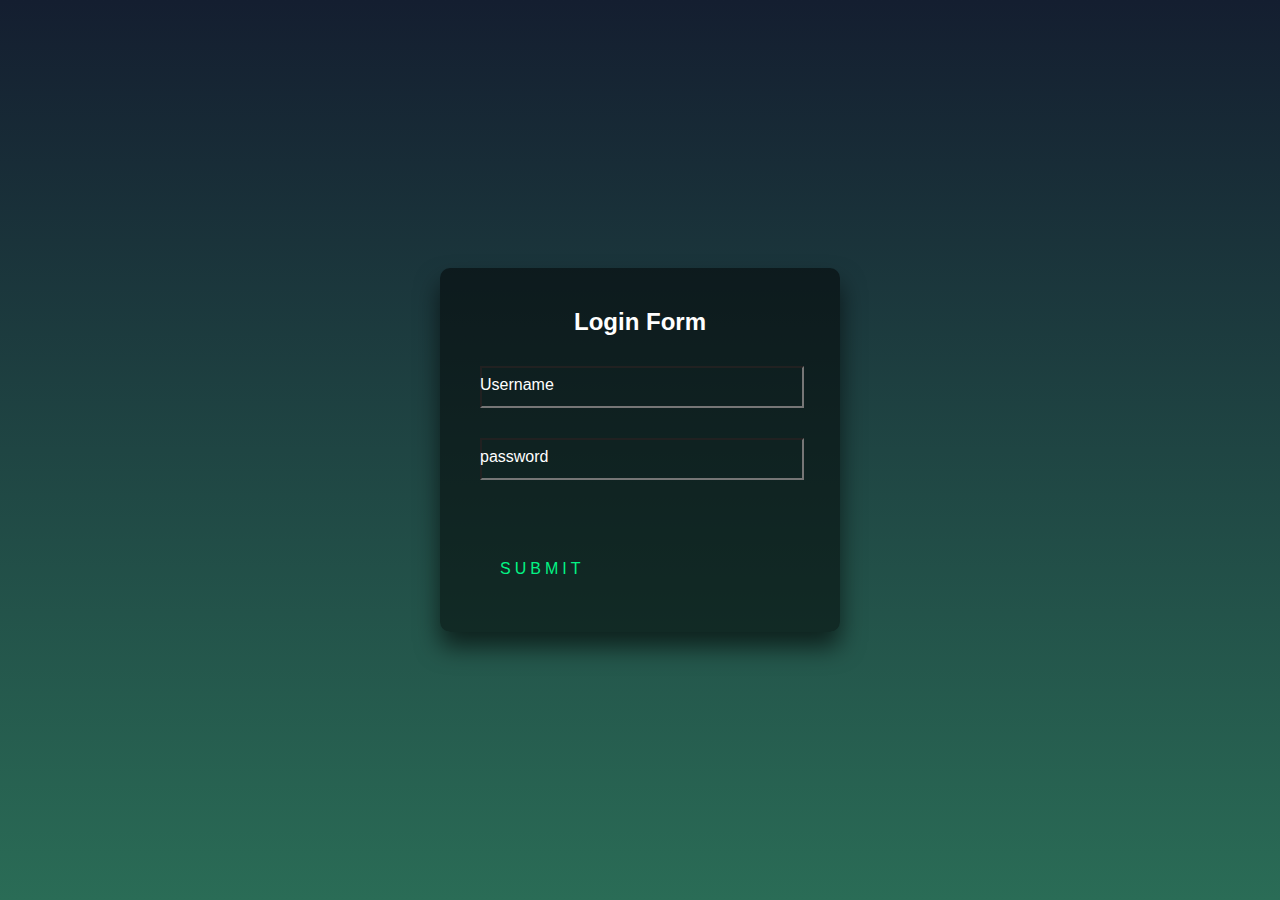
<file: form.html>
<!DOCTYPE html>
<html lang="en">

<head>
    <meta charset="UTF-8">
    <meta http-equiv="X-UA-Compatible" content="IE=edge">
    <meta name="viewport" content="width=device-width, initial-scale=1.0">
    <title>Login Form with Light Button</title>
    <!-- important assets
    linear-gradient(#141e30, #2a6c56)
     box-shadow: 0 0 5px #03f484, 0 0 25px #03f484, 0 0 50px #03f484, 0 0 100px #03f484;
    
    -->

    <style>
        html {
            height: 100%;
        }
        
        body {
            margin: 0;
            padding: 0;
            font-family: sans-serif;
            background: linear-gradient(#141e30, #2a6c56);
        }
        
        .login-box {
            position: absolute;
            top: 50%;
            left: 50%;
            width: 400px;
            padding: 40px;
            transform: translate(-50%, -50%);
            background: rgba(0, 0, 0, 0.5);
            box-sizing: border-box;
            box-shadow: 0 15px 25px rgba(0, 0, 0, 0.6);
            border-radius: 10px;
        }
        
        .login-box h2 {
            margin: 0 0 30px;
            padding: 0;
            color: #fff;
            text-align: center;
        }
        
        .login-box .user-box {
            position: relative;
        }
        
        .login-box .user-box input {
            width: 100%;
            padding: 10px 0;
            font-size: 16px;
            color: #fff;
            margin-bottom: 30px;
            outline: none;
            background: transparent;
        }
        
        .login-box .user-box label {
            position: absolute;
            top: 0;
            left: 0;
            padding: 10px 0;
            font-size: 16px;
            color: #fff;
            pointer-events: none;
            transition: 0.5s;
        }
        
        .login-box .user-box input:focus~label,
        .login-box .user-box input:valid~label {
            top: -20px;
            left: 0;
            color: #03f484;
            font-size: 12px;
        }
        
        .login-box form a {
            position: relative;
            display: inline-block;
            padding: 10px 20px;
            color: #03f484;
            font-size: 16px;
            text-decoration: none;
            text-transform: uppercase;
            overflow: hidden;
            transition: 0.5s;
            margin-top: 40px;
            letter-spacing: 4px;
        }
        
        .login-box a:hover {
            background: #03f484;
            color: #fff;
            border-radius: 5px;
            box-shadow: 0 0 5px #03f484, 0 0 25px #03f484, 0 0 50px #03f484, 0 0 100px #03f484;
        }
        
        .login-box a span {
            position: absolute;
            display: block;
        }
        
        .login-box a span:nth-child(1) {
            top: 0;
            left: -100%;
            width: 100%;
            height: 2px;
            background: linear-gradient(90deg, transparent, #03f484);
            animation: btn-anim1 1s linear infinite;
        }
        
        @keyframes btn-anim1 {
            0% {
                left: -100%;
            }
            50%,
            100% {
                left: 100%;
            }
        }
        
        .login-box a span:nth-child(2) {
            top: -100%;
            right: 0;
            width: 2px;
            height: 100%;
            background: linear-gradient(180deg, transparent, #03f484);
            animation: btn-anim2 1s linear infinite;
            animation-delay: 0.25s;
        }
        
        @keyframes btn-anim2 {
            0% {
                top: -100%;
            }
            50%,
            100% {
                top: 100%;
            }
        }
        
        .login-box a span:nth-child(3) {
            bottom: 0;
            right: 100%;
            width: 100%;
            height: 2px;
            background: linear-gradient(270deg, transparent, #03f484);
            animation: btn-anim3 1s linear infinite;
            animation-delay: 0.5s;
        }
        
        @keyframes btn-anim3 {
            0% {
                right: -100%;
            }
            50%,
            100% {
                right: 100%;
            }
        }
        
        .login-box a span:nth-child(4) {
            bottom: -100%;
            left: 0;
            width: 2px;
            height: 100%;
            background: linear-gradient(360deg, transparent, #03f484);
            animation: btn-anim4 1s linear infinite;
            animation-delay: 0.75s;
        }
        
        @keyframes btn-anim4 {
            0% {
                bottom: -100%;
            }
            50%,
            100% {
                bottom: 100%;
            }
        }
    </style>
</head>

<body>
    <div class="login-box">
        <h2>Login Form</h2>
        <form action="">
            <div class="user-box">
                <input type="text" required>
                <label for="">Username</label>
            </div>
            <div class="user-box">
                <input type="password" required>
                <label for="">password</label>
            </div>
            <a href="">
                <span></span>
                <span></span>
                <span></span>
                <span></span>Submit
            </a>
        </form>
    </div>

</body>
</html>
</file>
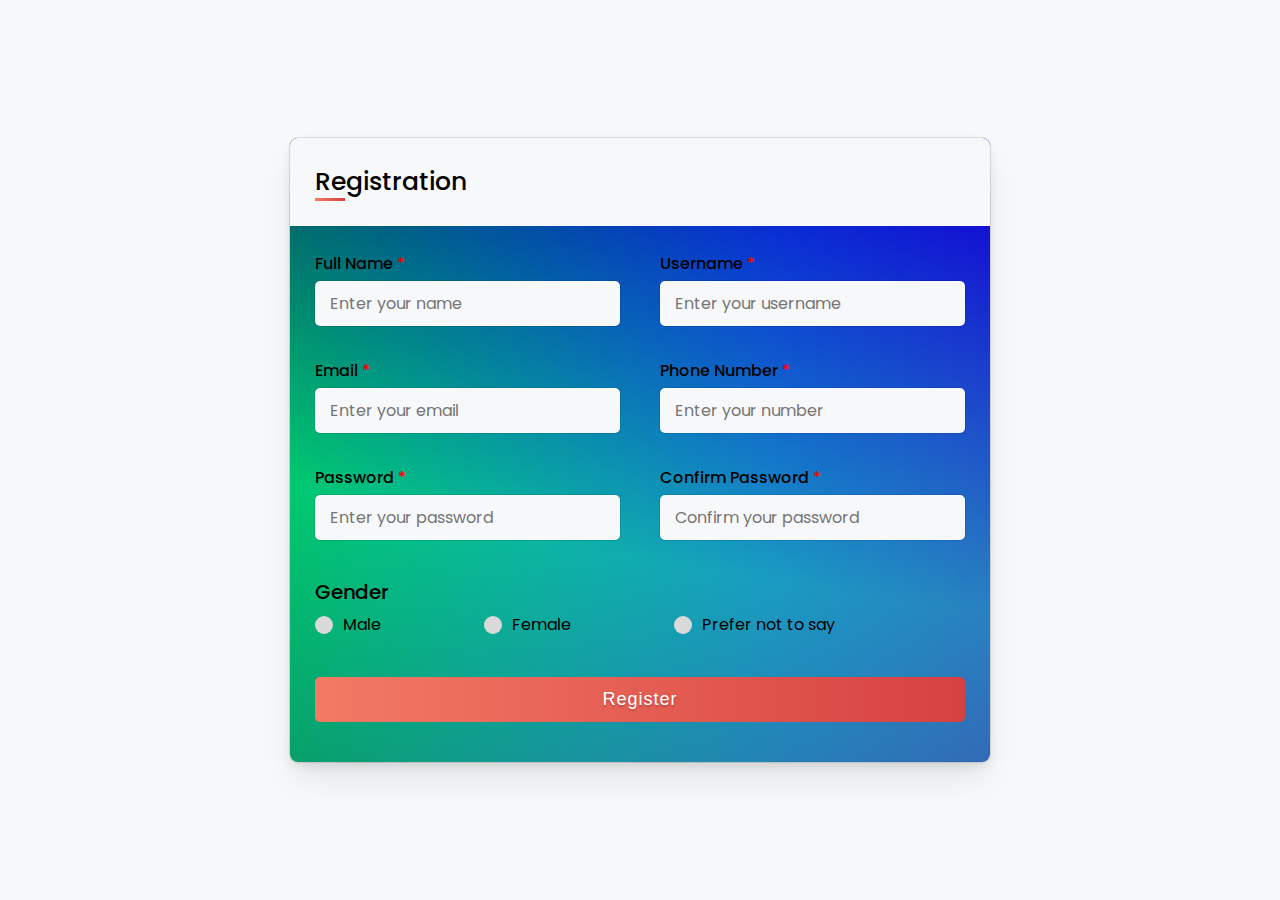
<file: register.html>
<!DOCTYPE html>
<html lang="en">
<head>
    <meta charset="UTF-8">
    <meta name="viewport" content="width=device-width, initial-scale=1.0">
    <title>Registration</title>
    <link rel="stylesheet" href="register.css">
</head>
<body>
    <div class="container" style="background: url(images/background.jpg);">
        <div class="title" >
            <p>Registration</p>
        </div>
    
        <form action="#">
            <div class="user_details">
                <div class="input_box">
                    <label for="name">Full Name</label>
                    <input type="text" id="name" placeholder="Enter your name" required>
                </div>
                <div class="input_box">
                    <label for="username">Username</label>
                    <input type="text" id="username" placeholder="Enter your username" required>
                </div>
                <div class="input_box">
                    <label for="email">Email</label>
                    <input type="email" id="email" placeholder="Enter your email" required>
                </div>
                <div class="input_box">
                    <label for="phone">Phone Number</label>
                    <input type="number" id="phone" placeholder="Enter your number" required>
                </div>
                <div class="input_box">
                    <label for="pass">Password</label>
                    <input type="password" id="pass" placeholder="Enter your password" required>
                </div>
                <div class="input_box">
                    <label for="confirmPass">Confirm Password</label>
                    <input type="password" id="confirmPass" placeholder="Confirm your password" required>
                </div>
            </div>
            <div class="gender">
                <span class="gender_title">Gender</span>
                <input type="radio" name="gender" id="radio_1">
                <input type="radio" name="gender" id="radio_2">
                <input type="radio" name="gender" id="radio_3">
    
                <div class="category">
                    <label for="radio_1">
                        <span class="dot one"></span>
                        <span>Male</span>
                    </label>
                    <label for="radio_2">
                        <span class="dot two"></span>
                        <span>Female</span>
                    </label>
                    <label for="radio_3">
                        <span class="dot three"></span>
                        <span>Prefer not to say</span>
                    </label>
                </div>
            </div>
            <div class="reg_btn">
                <input type="submit" value="Register">
            </div>
        </form>
    </div>
    
</body>
</html>
</file>
<file: register.css>
@import url('https://fonts.googleapis.com/css2?family=Poppins:wght@100;200;300;400;500;600;700&display=swap');

*{
    margin: 0;
    padding: 0;
    box-sizing: border-box;
}

body{

    background-color: #AC8ECE;
    display: flex;
    justify-content: center;
    align-items: center;
    min-height: 100vh;
    background: #f6f8fa;
    font-family: 'Poppins', sans-serif;
}

.container{
    max-width: 700px;
    width: 100%;
    background: #ffffff;
    border-radius: 0.5rem;
    box-shadow: 0px 0px 0px 1px rgba(0, 0, 0, 0.1),
                0px 5px 12px -2px rgba(0, 0, 0, 0.1),
                0px 18px 36px -6px rgba(0, 0, 0, 0.1);
    overflow: hidden;
    margin: 10px;
}

.container .title{
    background: url(images/smoke3.jpg);
    padding: 25px;
    background: #f6f8fa;
}

.container .title p{
    font-size: 25px;
    font-weight: 500;
    position: relative;
}

.container .title p::before{
    content: "";
    position: absolute;
    bottom: 0;
    left: 0;
    width: 30px;
    height: 3px;
    background: linear-gradient(to right, #F37A65, #D64141);
}

.user_details{
    display: flex;
    justify-content: space-between;
    flex-wrap: wrap;
    gap: 20px;
    padding: 25px;
}

.user_details .input_box{
    width: calc(100% / 2 - 20px);
    margin: 0 0 12px 0;
}

.input_box label{
    font-weight: 500;
    margin-bottom: 5px;
    display: block;
}

.input_box label::after{
    content: " *";
    color: red;
}

.input_box input{
    width: 100%;
    height: 45px;
    border: none;
    outline: none;
    border-radius: 5px;
    font-size: 16px;
    padding-left: 15px;
    box-shadow: 0px 0px 0px 1px rgba(0, 0, 0, 0.1);
    background-color: #f6f8fa;
    font-family: 'Poppins', sans-serif;
    transition: all 120ms ease-out 0s;
}


.input_box input:focus,
.input_box input:valid{
    box-shadow: 0px 0px 0px 2px #AC8ECE;
}

form .gender{
    padding: 0px 25px;
}

.gender .gender_title{
    font-size: 20px;
    font-weight: 500;
}

.gender .category{
    width: 80%;
    display: flex;
    justify-content: space-between;
    margin: 5px 0;
}

.gender .category label{
    display: flex;
    align-items: center;
    cursor: pointer;
}

.gender .category label .dot{
    height: 18px;
    width: 18px;
    background: #d9d9d9;
    border-radius: 50%;
    margin-right: 10px;
    border: 4px solid transparent;
    transition: all 0.3s ease;
}

#radio_1:checked ~ .category label .one,
#radio_2:checked ~ .category label .two,
#radio_3:checked ~ .category label .three{
    border-color: #d9d9d9;
    background: #D64141;
}

.gender input{
    display: none;
}

.reg_btn{
    padding: 25px;
    margin: 15px 0;
}

.reg_btn input{
    height: 45px;
    width: 100%;
    border: none;
    font-size: 18px;
    font-weight: 500;
    cursor: pointer;
    background: linear-gradient(to right, #F37A65, #D64141);
    border-radius: 5px;
    color: #ffffff;
    letter-spacing: 1px;
    text-shadow: 0px 2px 2px rgba(0, 0, 0, 0.2);
}

.reg_btn input:hover{
    background: linear-gradient(to right, #D64141, #F37A65);
}

@media screen and (max-width: 584px){

    .user_details{
        max-height: 340px;
        overflow-y: scroll;
    }

    .user_details::-webkit-scrollbar{
        width: 0;
    }

    .user_details .input_box{
        width: 100%;
    }

    .gender .category{
        width: 100%;
    }

}


@media screen and (max-width: 419px){
    .gender .category{
        flex-direction: column;
    }   
}
</file>
